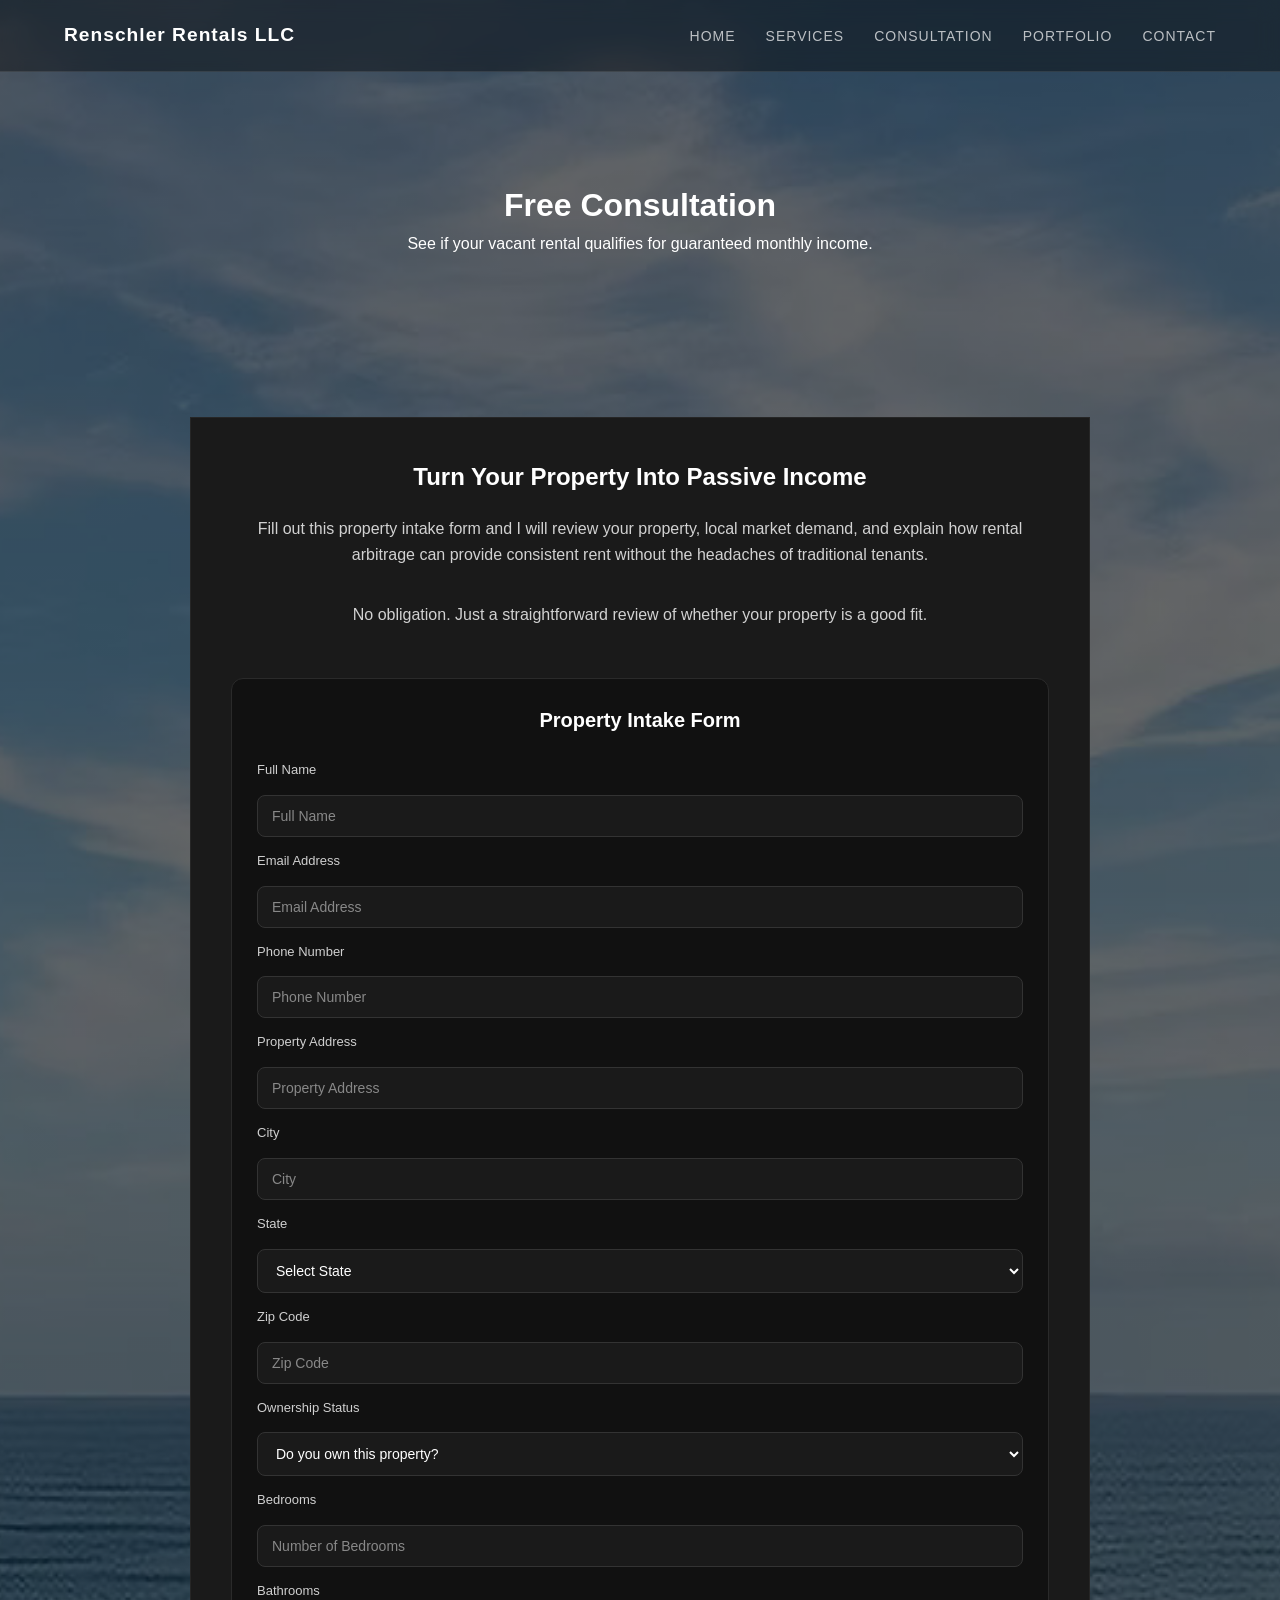
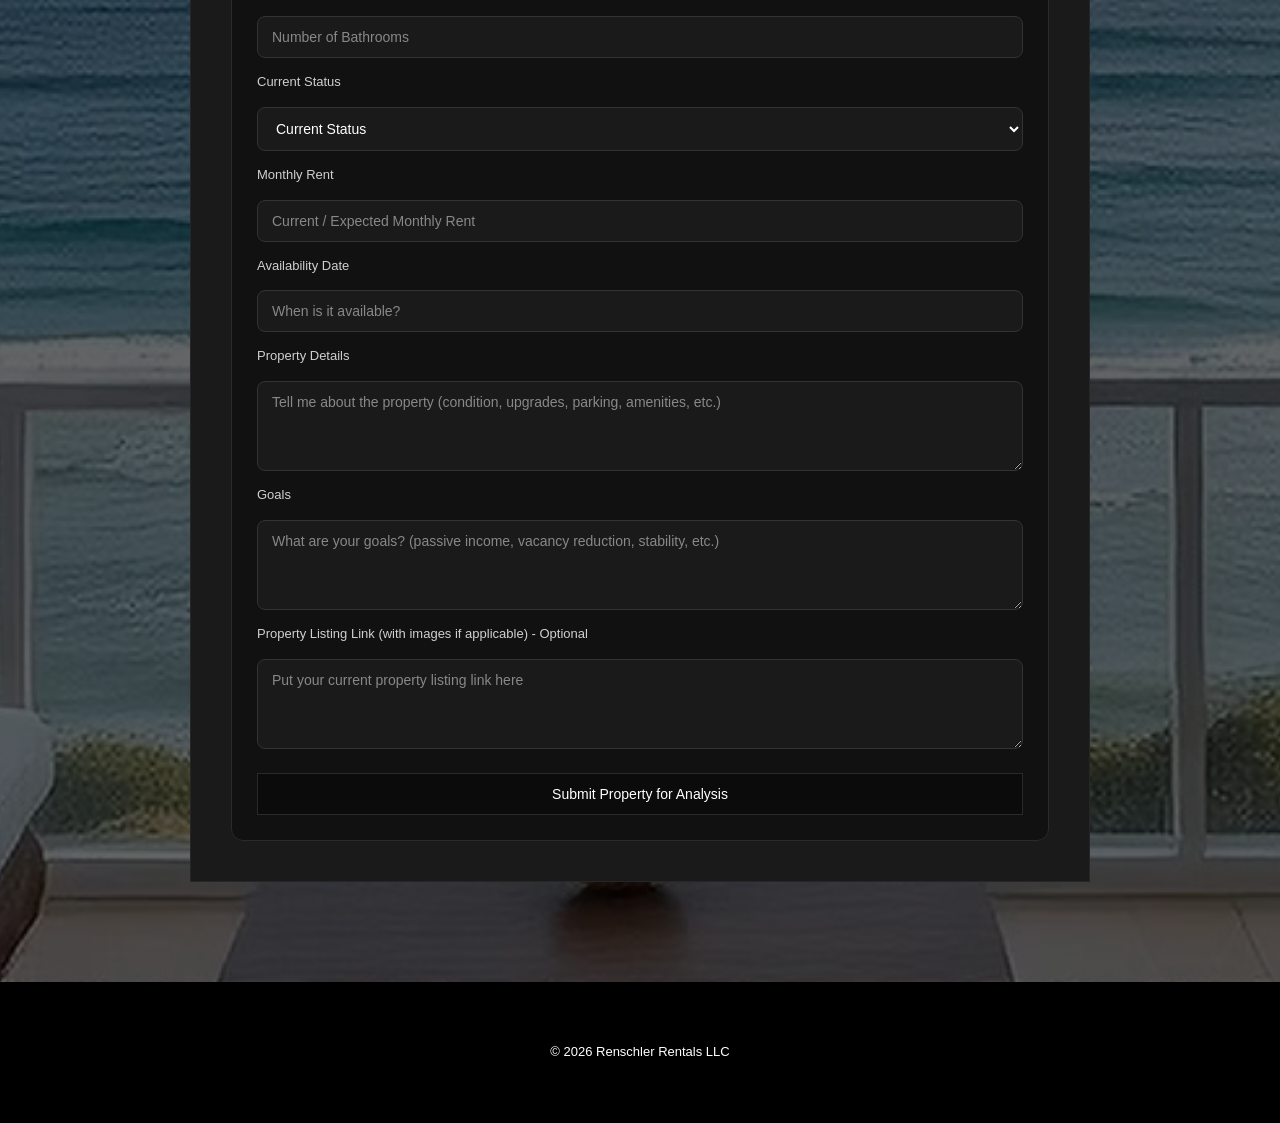
<file: consultation.html>
<!DOCTYPE html>
<html lang="en">
<head>
    <meta charset="UTF-8">
    <meta name="viewport" content="width=device-width, initial-scale=1.0">
    <title>Consultation | Renschler Rentals LLC</title>
    <link rel="stylesheet" href="style.css">

    <!-- FORM STYLE IMPROVEMENTS -->
    <style>
        form {
            margin-top: 50px;
            display: grid;
            gap: 14px;
            text-align: left;
            background: #111;
            padding: 25px;
            border-radius: 12px;
            border: 1px solid #2a2a2a;
        }

        form h3 {
            text-align: center;
            margin-bottom: 10px;
            color: #fff;
            font-size: 20px;
        }

        form,
        form input,
        form select,
        form textarea {
            color: #fff;
        }

        input, select, textarea {
            width: 100%;
            padding: 12px 14px;
            border-radius: 8px;
            border: 1px solid #333;
            background: #1a1a1a;
            font-size: 14px;
            outline: none;
            transition: 0.2s ease;
        }

        input:focus, select:focus, textarea:focus {
            border-color: #555;
            background: #222;
        }

        textarea {
            resize: vertical;
            min-height: 90px;
        }

        label {
            font-size: 13px;
            opacity: 0.8;
            color: #fff;
        }

        button.btn {
            margin-top: 10px;
            background: #0b0b0b;
            color: #ffffff;
            border: 1px solid #2a2a2a;
            transition: 0.2s ease;
        }

        button.btn:hover {
            background: #2a2a2a;
            color: #ffffff;
            cursor: pointer;
        }

        ::placeholder {
            color: #888;
        }
    </style>

</head>

<body class="consultation-page">

<nav>
    <h1>Renschler Rentals LLC</h1>
    <input type="checkbox" id="menu-toggle" class="menu-toggle">
    <label for="menu-toggle" class="hamburger">
        <span></span><span></span><span></span>
    </label>
    <ul>
        <li><a href="index.html">Home</a></li>
        <li><a href="services.html">Services</a></li>
        <li><a href="consultation.html">Consultation</a></li>
        <li><a href="gallery.html">Portfolio</a></li>
        <li><a href="contact.html">Contact</a></li>
    </ul>
</nav>

<header class="subpage-header">
    <h1>Free Consultation</h1>
    <p>See if your vacant rental qualifies for guaranteed monthly income.</p>
</header>

<section class="section-padding">
    <div class="card" style="max-width: 900px; margin: 0 auto; text-align: center;">
        <h2>Turn Your Property Into Passive Income</h2>

        <p style="margin-top: 20px; opacity: 0.8;">
            Fill out this property intake form and I will review your property, local market demand, and explain how rental arbitrage can provide consistent rent without the headaches of traditional tenants.
        </p>


        <p style="margin-top: 35px; opacity: 0.8;">
            No obligation. Just a straightforward review of whether your property is a good fit.
        </p>


        <!-- FORM START -->
<form action="https://formspree.io/f/mzdylbqe" method="POST">

    <h3>Property Intake Form</h3>

    <label>Full Name</label>
    <input type="text" name="full_name" placeholder="Full Name" required>

    <label>Email Address</label>
    <input type="email" name="email" placeholder="Email Address" required>

    <label>Phone Number</label>
    <input type="tel" name="phone" placeholder="Phone Number" required>

    <label>Property Address</label>
    <input type="text" name="property_address" placeholder="Property Address" required>

    <!-- CITY / STATE / ZIP -->
    <label>City</label>
    <input type="text" name="city" placeholder="City" required>

    <label>State</label>
    <select name="state" required>
        <option value="">Select State</option>
        <option value="Alabama">Alabama</option>
        <option value="Alaska">Alaska</option>
        <option value="Arizona">Arizona</option>
        <option value="Arkansas">Arkansas</option>
        <option value="California">California</option>
        <option value="Colorado">Colorado</option>
        <option value="Connecticut">Connecticut</option>
        <option value="Delaware">Delaware</option>
        <option value="Florida">Florida</option>
        <option value="Georgia">Georgia</option>
        <option value="Hawaii">Hawaii</option>
        <option value="Idaho">Idaho</option>
        <option value="Illinois">Illinois</option>
        <option value="Indiana">Indiana</option>
        <option value="Iowa">Iowa</option>
        <option value="Kansas">Kansas</option>
        <option value="Kentucky">Kentucky</option>
        <option value="Louisiana">Louisiana</option>
        <option value="Maine">Maine</option>
        <option value="Maryland">Maryland</option>
        <option value="Massachusetts">Massachusetts</option>
        <option value="Michigan">Michigan</option>
        <option value="Minnesota">Minnesota</option>
        <option value="Mississippi">Mississippi</option>
        <option value="Missouri">Missouri</option>
        <option value="Montana">Montana</option>
        <option value="Nebraska">Nebraska</option>
        <option value="Nevada">Nevada</option>
        <option value="New Hampshire">New Hampshire</option>
        <option value="New Jersey">New Jersey</option>
        <option value="New Mexico">New Mexico</option>
        <option value="New York">New York</option>
        <option value="North Carolina">North Carolina</option>
        <option value="North Dakota">North Dakota</option>
        <option value="Ohio">Ohio</option>
        <option value="Oklahoma">Oklahoma</option>
        <option value="Oregon">Oregon</option>
        <option value="Pennsylvania">Pennsylvania</option>
        <option value="Rhode Island">Rhode Island</option>
        <option value="South Carolina">South Carolina</option>
        <option value="South Dakota">South Dakota</option>
        <option value="Tennessee">Tennessee</option>
        <option value="Texas">Texas</option>
        <option value="Utah">Utah</option>
        <option value="Vermont">Vermont</option>
        <option value="Virginia">Virginia</option>
        <option value="Washington">Washington</option>
        <option value="West Virginia">West Virginia</option>
        <option value="Wisconsin">Wisconsin</option>
        <option value="Wyoming">Wyoming</option>
    </select>

    <label>Zip Code</label>
    <input type="text" name="zip_code" placeholder="Zip Code" required>

    <!-- REST OF FORM -->
    <label>Ownership Status</label>
    <select name="ownership" required>
        <option value="">Do you own this property?</option>
        <option value="yes">Yes</option>
        <option value="no">No (tenant / manager)</option>
    </select>

    <label>Bedrooms</label>
    <input type="number" name="bedrooms" placeholder="Number of Bedrooms" required>

    <label>Bathrooms</label>
    <input type="number" name="bathrooms" placeholder="Number of Bathrooms" required>

    <label>Current Status</label>
    <select name="current_status" required>
        <option value="">Current Status</option>
        <option value="vacant">Vacant</option>
        <option value="occupied">Occupied</option>
    </select>

    <label>Monthly Rent</label>
    <input type="text" name="monthly_rent" placeholder="Current / Expected Monthly Rent" required>

    <label>Availability Date</label>
    <input type="text" name="availability_date" placeholder="When is it available?" required>

    <label>Property Details</label>
    <textarea name="property_details"
        placeholder="Tell me about the property (condition, upgrades, parking, amenities, etc.)" required></textarea>

    <label>Goals</label>
    <textarea name="goals"
        placeholder="What are your goals? (passive income, vacancy reduction, stability, etc.)" required></textarea>

    <label>Property Listing Link (with images if applicable) - Optional</label>
     <textarea name="property_link"
        placeholder="Put your current property listing link here"></textarea>

    <button type="submit" class="btn">Submit Property for Analysis</button>

</form>
        <!-- FORM END -->
        
<!-- SUCCESS MESSAGE -->
        <div id="success-message" style="display:none; text-align:center; padding:40px;">
            <h2>Submission Received ✅</h2>
            <p>Thank you! Your property intake form has been submitted.</p>
            <p>You will hear back within <strong>24 hours</strong>.</p>
        </div>

    </div>
</section>

<footer>© 2026 Renschler Rentals LLC</footer>

<!-- SUBMISSION SCRIPT -->
<script>
const form = document.querySelector("form");

form.addEventListener("submit", function(e) {
    e.preventDefault();

    fetch(form.action, {
        method: form.method,
        body: new FormData(form),
        headers: {
            'Accept': 'application/json'
        }
    }).then(response => {
        if (response.ok) {
            form.style.display = "none";
            document.getElementById("success-message").style.display = "block";
        } else {
            alert("Something went wrong. Please try again.");
        }
    }).catch(() => {
        alert("Something went wrong. Please try again.");
    });
});
</script>
</body>
</html>
</file>
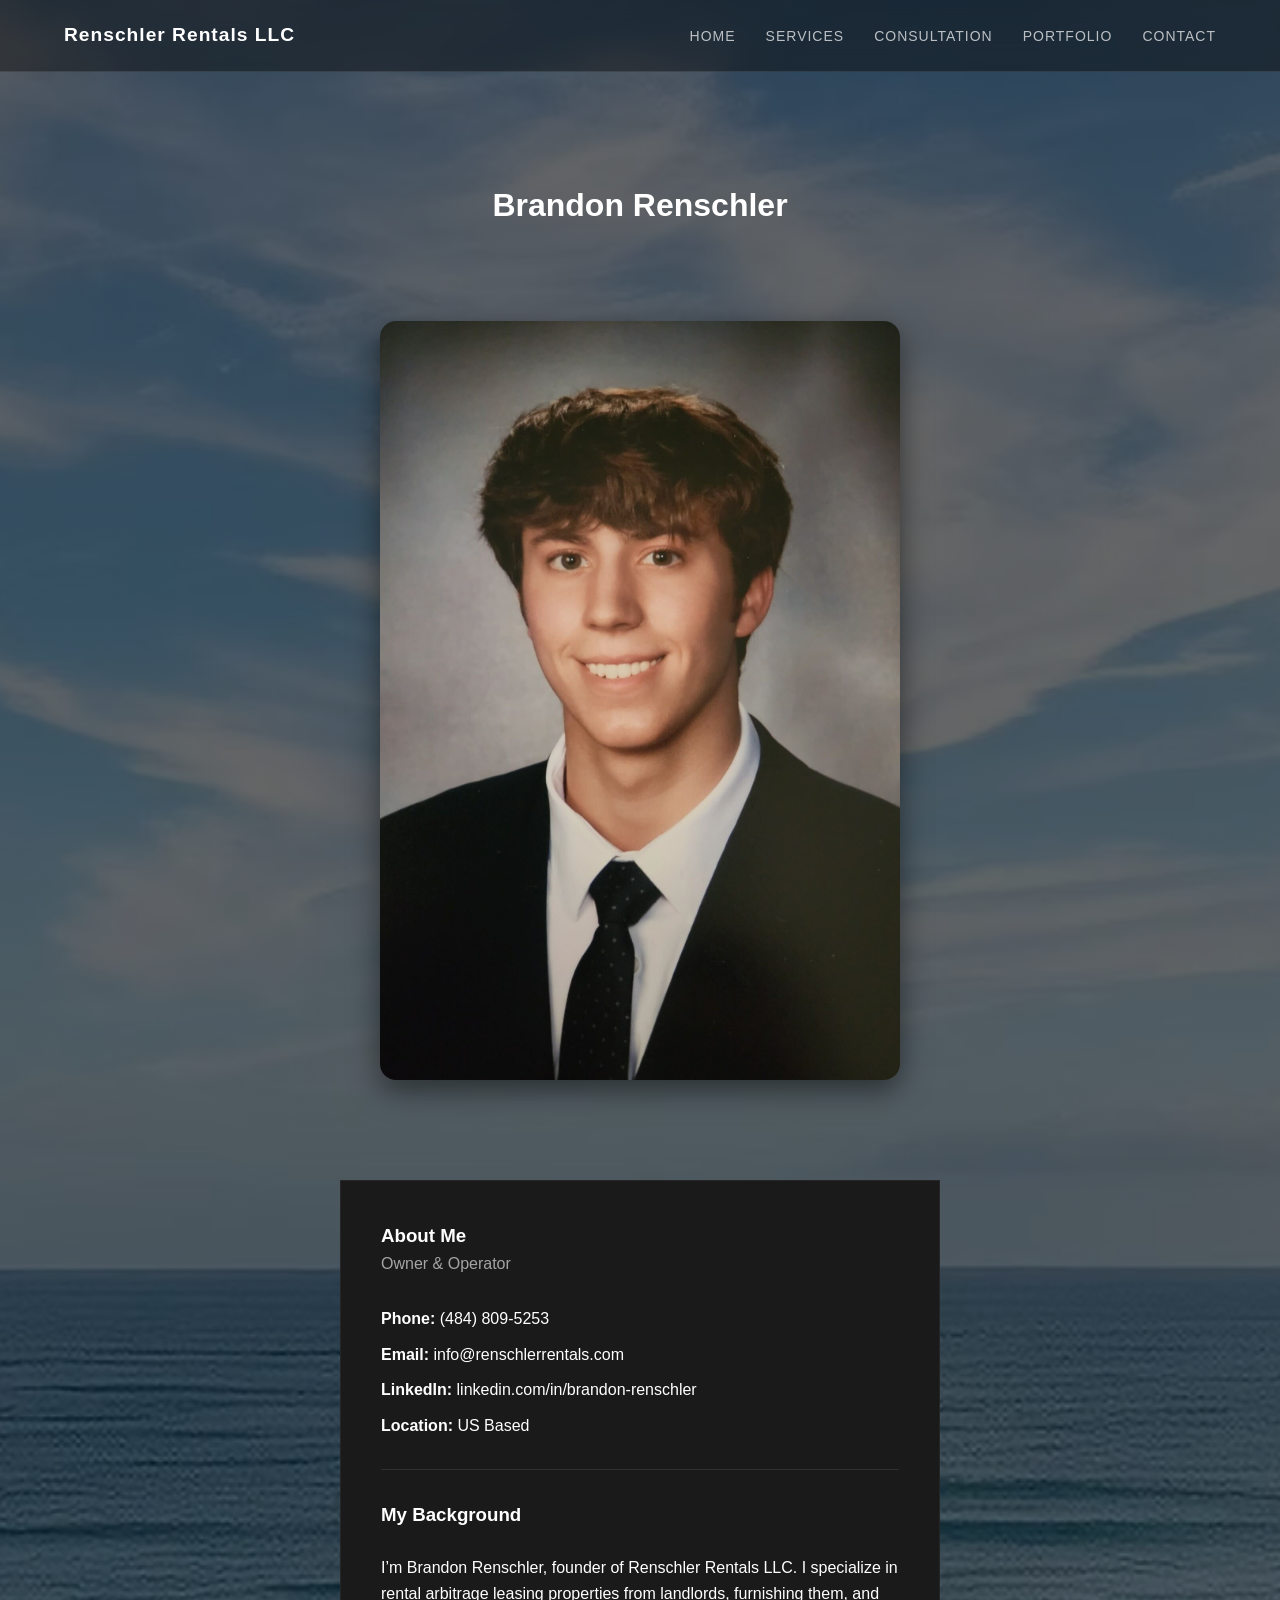
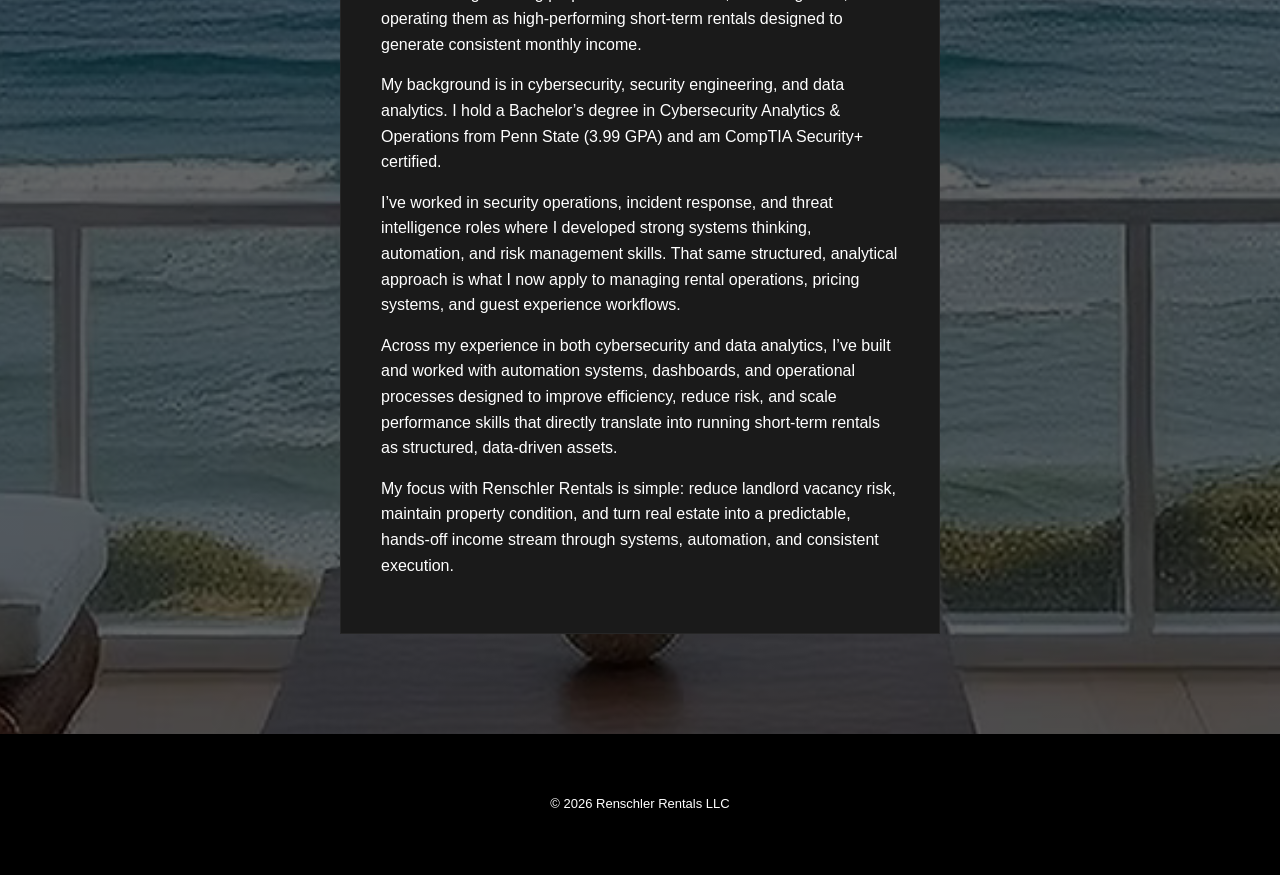
<file: contact.html>
<!DOCTYPE html>
<html lang="en">
<head>
    <meta charset="UTF-8">
    <meta name="viewport" content="width=device-width, initial-scale=1.0">
    <title>Contact | Renschler Rentals LLC</title>
    <link rel="stylesheet" href="style.css">
</head>
<body class="contact-page">

<nav>
    <h1>Renschler Rentals LLC</h1>
    <input type="checkbox" id="menu-toggle" class="menu-toggle">
    <label for="menu-toggle" class="hamburger">
        <span></span><span></span><span></span>
    </label>
    <ul>
        <li><a href="index.html">Home</a></li>
        <li><a href="services.html">Services</a></li>
        <li><a href="consultation.html">Consultation</a></li>
        <li><a href="gallery.html">Portfolio</a></li>
        <li><a href="contact.html">Contact</a></li>
    </ul>
</nav>

<header class="subpage-header">
    <h1>Brandon Renschler</h1>
</header>

    <div class="contact-image">
    <img src="5327331211218647426 (1).jpg" alt="Contact Renschler Rentals">
</div>

<section class="section-padding" style="display: flex; justify-content: center;">
    <div class="card" style="width: 100%; max-width: 600px;">
        <h3>About Me</h3>
        <p style="opacity: 0.6; margin-bottom: 30px;">Owner & Operator</p>
        
        <p style="margin-bottom: 10px;"><strong>Phone:</strong> (484) 809-5253</p>
        <p style="margin-bottom: 10px;"><strong>Email:</strong> info@renschlerrentals.com</p>
        <p style="margin-bottom: 10px;"><strong>LinkedIn:</strong> linkedin.com/in/brandon-renschler</p>
        <p style="margin-bottom: 30px;"><strong>Location:</strong> US Based</p>
        
        <hr style="border: 0; border-top: 1px solid rgba(255,255,255,0.1); margin-bottom: 30px;">
        

        <h3>My Background</h3>
        </br>

<p style="margin-bottom: 15px;">
I’m Brandon Renschler, founder of Renschler Rentals LLC. I specialize in rental arbitrage leasing properties from landlords, furnishing them, and operating them as high-performing short-term rentals designed to generate consistent monthly income.
</p>

<p style="margin-bottom: 15px;">
My background is in cybersecurity, security engineering, and data analytics. I hold a Bachelor’s degree in Cybersecurity Analytics & Operations from Penn State (3.99 GPA) and am CompTIA Security+ certified.
</p>

<p style="margin-bottom: 15px;">
I’ve worked in security operations, incident response, and threat intelligence roles where I developed strong systems thinking, automation, and risk management skills. That same structured, analytical approach is what I now apply to managing rental operations, pricing systems, and guest experience workflows.
</p>

<p style="margin-bottom: 15px;">
Across my experience in both cybersecurity and data analytics, I’ve built and worked with automation systems, dashboards, and operational processes designed to improve efficiency, reduce risk, and scale performance skills that directly translate into running short-term rentals as structured, data-driven assets.
</p>

<p style="margin-bottom: 15px;">
My focus with Renschler Rentals is simple: reduce landlord vacancy risk, maintain property condition, and turn real estate into a predictable, hands-off income stream through systems, automation, and consistent execution.
</p>
    </div>
</section>

<footer>© 2026 Renschler Rentals LLC</footer>
</body>
</html>
</file>
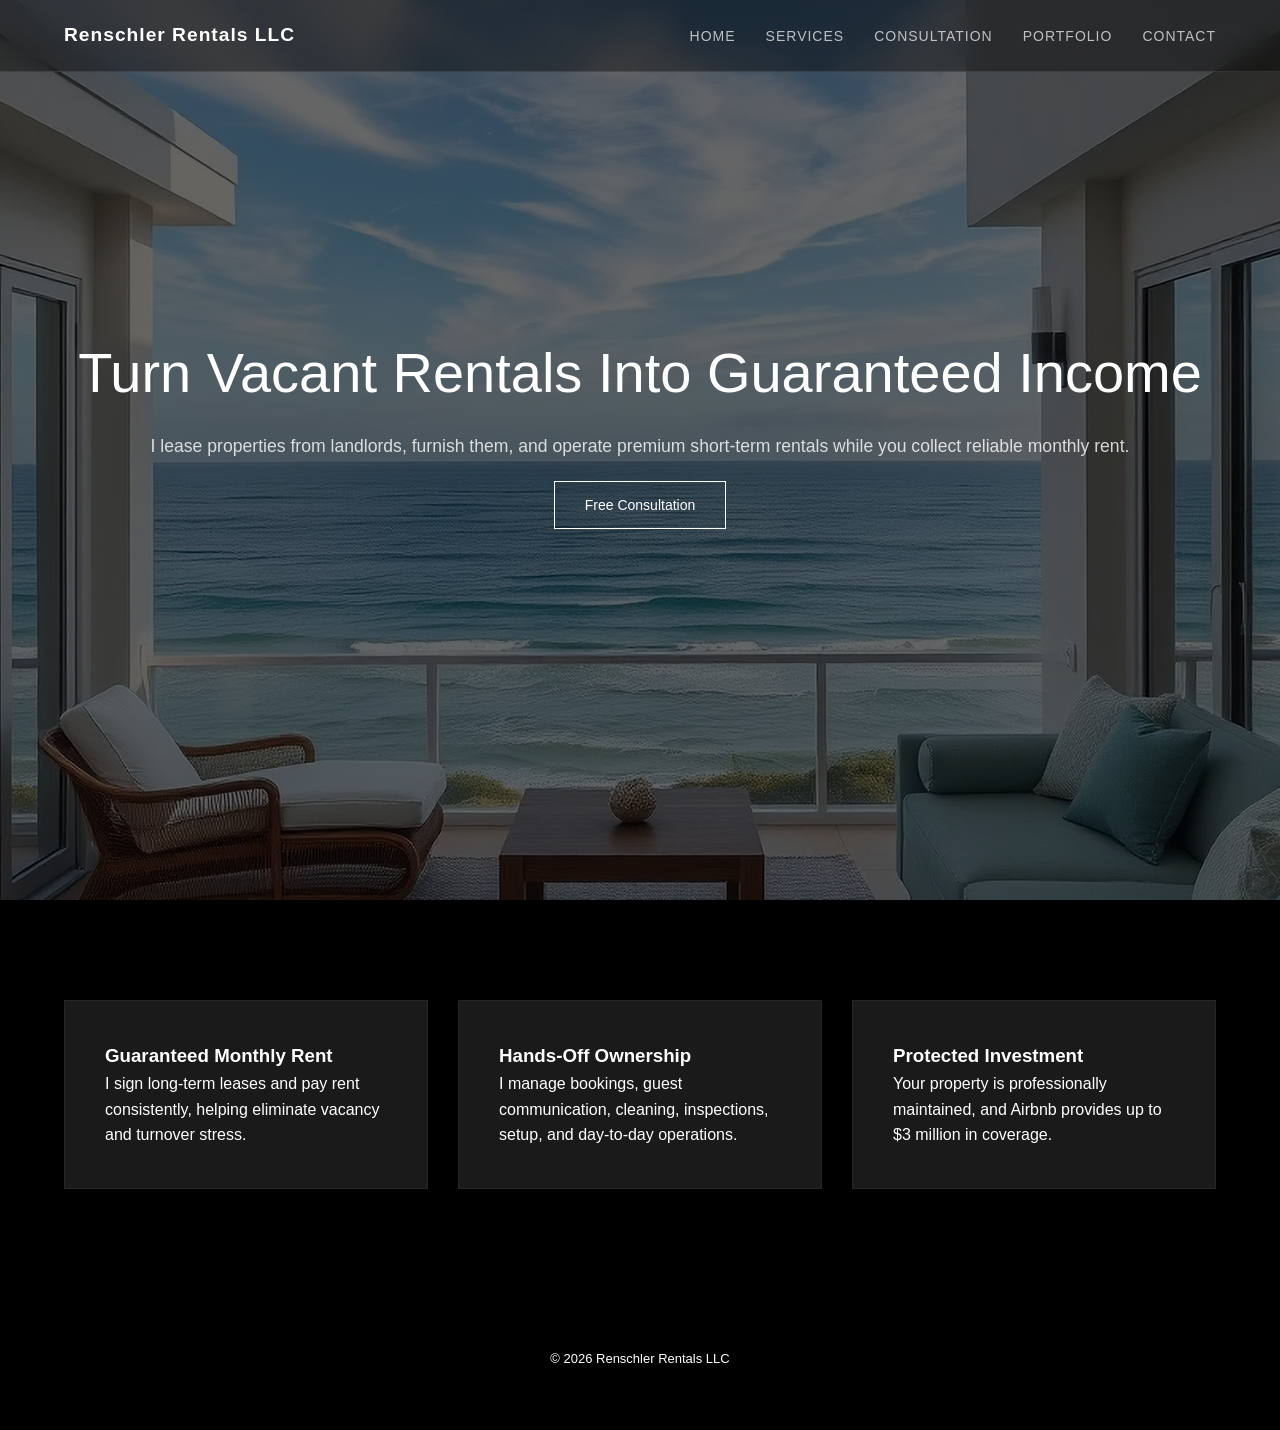
<file: home.html>
<!DOCTYPE html>
<html lang="en">
<head>
    <meta charset="UTF-8">
    <meta name="viewport" content="width=device-width, initial-scale=1.0">
    <title>Renschler Rentals LLC | Rental Arbitrage Solutions</title>
    <link rel="stylesheet" href="style.css">
</head>
<body class="home-page">

<nav>
    <h1>Renschler Rentals LLC</h1>
    <input type="checkbox" id="menu-toggle" class="menu-toggle">
    <label for="menu-toggle" class="hamburger">
        <span></span><span></span><span></span>
    </label>
    <ul>
        <li><a href="index.html">Home</a></li>
        <li><a href="services.html">Services</a></li>
        <li><a href="consultation.html">Consultation</a></li>
        <li><a href="gallery.html">Portfolio</a></li>
        <li><a href="contact.html">Contact</a></li>
    </ul>
</nav>

<section class="hero">
    <div class="hero-content">
        <br>
        <br>
        <br>
        <h1>Turn Vacant Rentals Into Guaranteed Income</h1>
        <p>I lease properties from landlords, furnish them, and operate premium short-term rentals while you collect reliable monthly rent.</p>
        <a href="consultation.html" class="btn">Free Consultation</a>
    </div>
</section>

<section class="section-padding home-features">
    <div class="grid-3">

        <div class="card">
            <h3>Guaranteed Monthly Rent</h3>
            <p>I sign long-term leases and pay rent consistently, helping eliminate vacancy and turnover stress.</p>
        </div>

        <div class="card">
            <h3>Hands-Off Ownership</h3>
            <p>I manage bookings, guest communication, cleaning, inspections, setup, and day-to-day operations.</p>
        </div>

        <div class="card">
            <h3>Protected Investment</h3>
            <p>Your property is professionally maintained, and Airbnb provides up to $3 million in coverage.</p>
        </div>

    </div>
</section>

<footer>© 2026 Renschler Rentals LLC</footer>
</body>
</html>
</file>
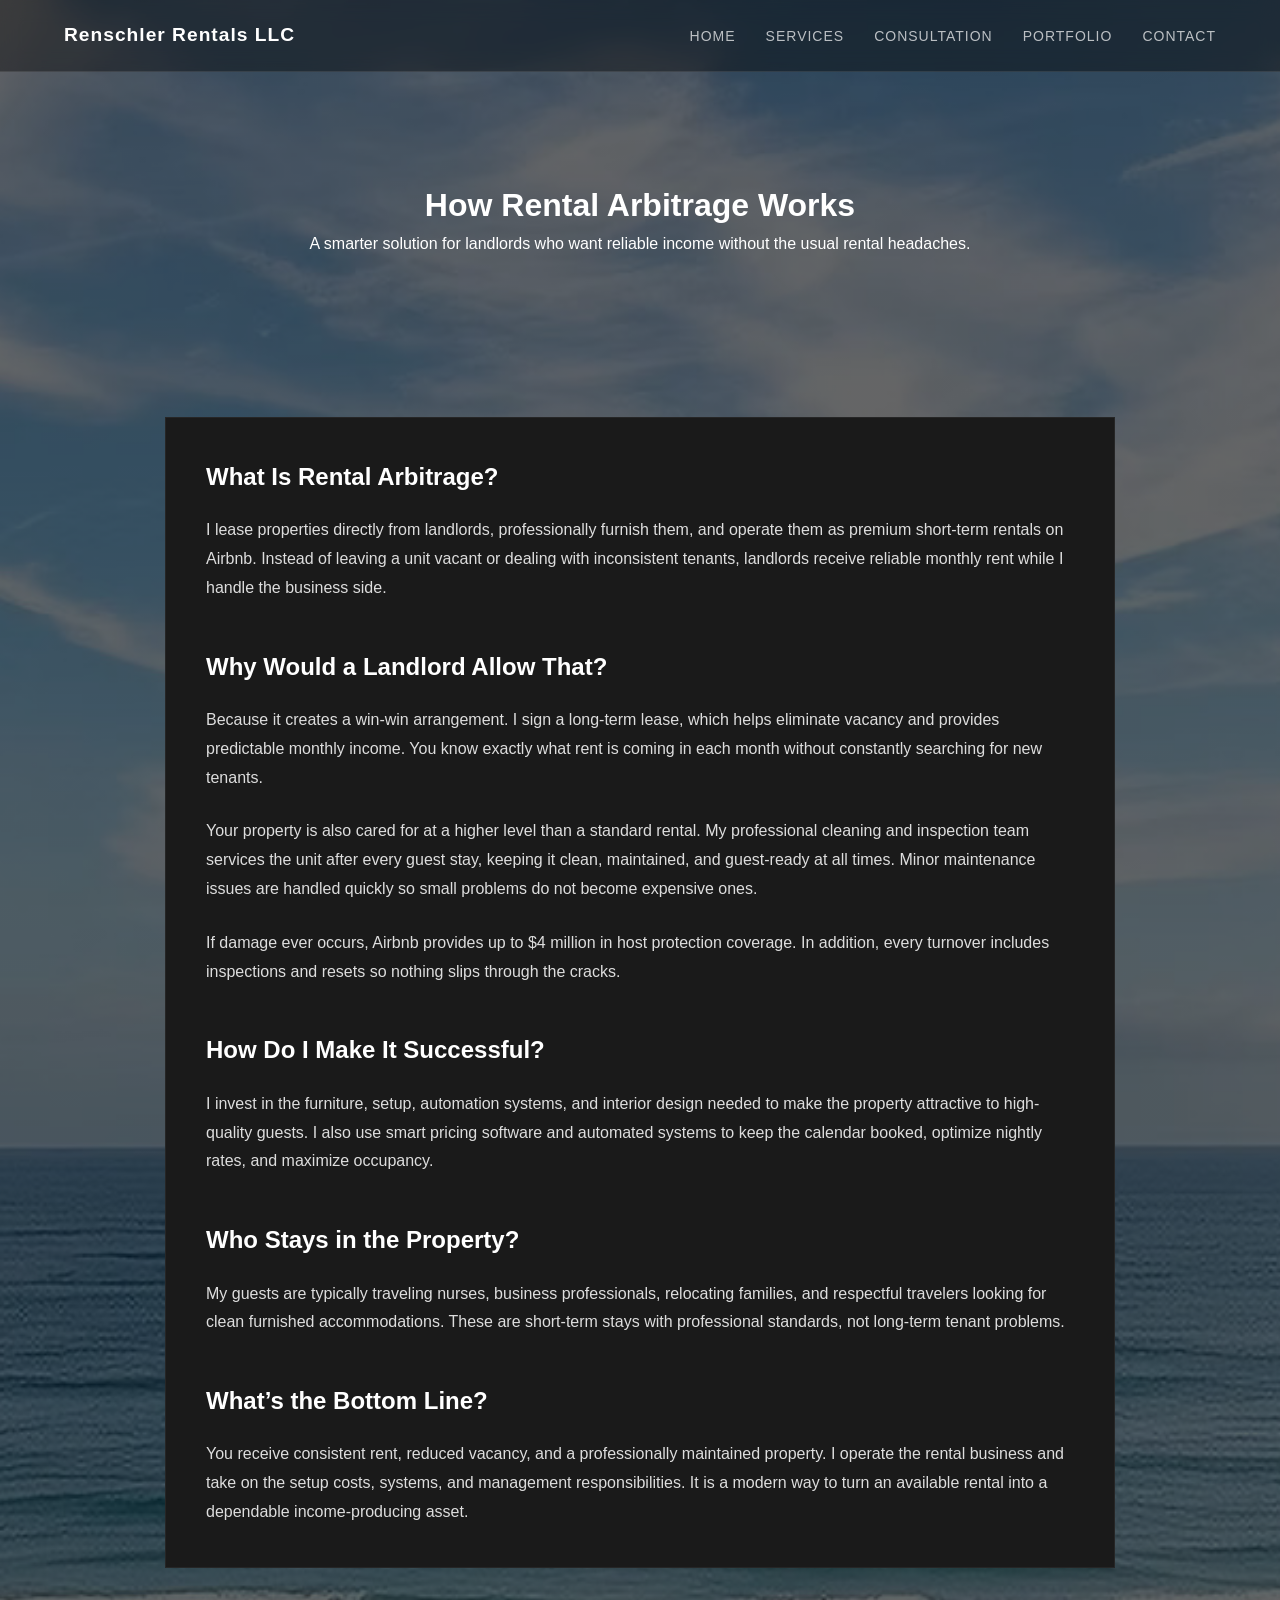
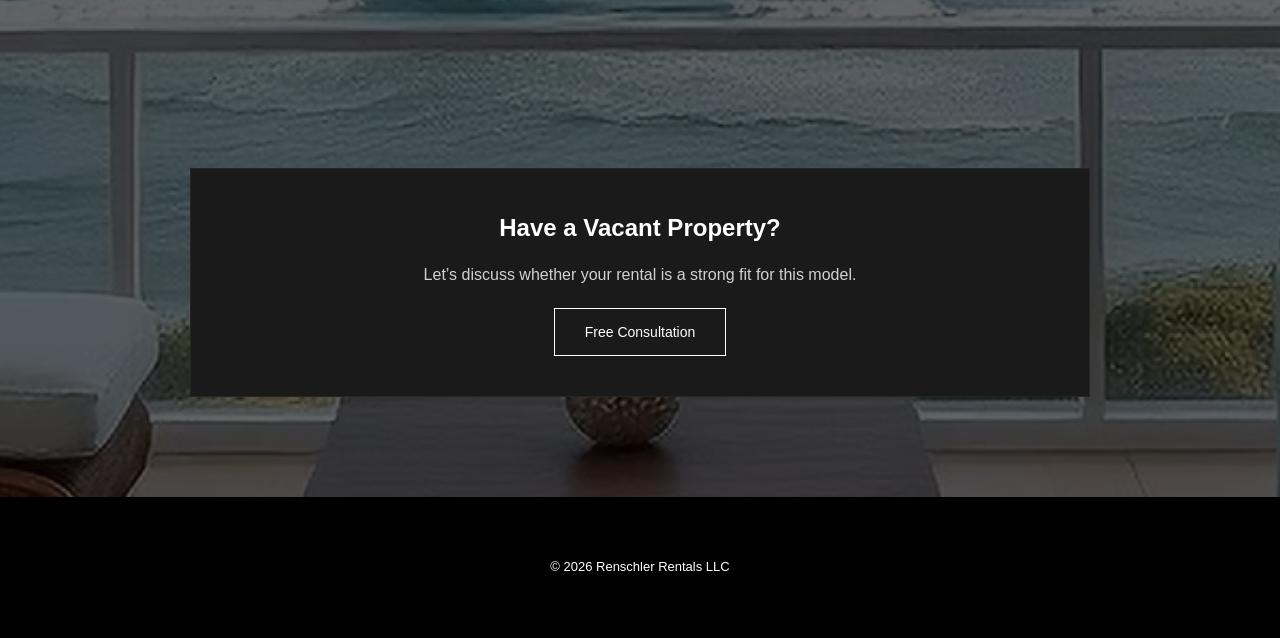
<file: services.html>
<!DOCTYPE html>
<html lang="en">
<head>
    <meta charset="UTF-8">
    <meta name="viewport" content="width=device-width, initial-scale=1.0">
    <title>Services | Renschler Rentals LLC</title>
    <link rel="stylesheet" href="style.css">
</head>
<body class="services-page">

<nav>
    <h1>Renschler Rentals LLC</h1>
    <input type="checkbox" id="menu-toggle" class="menu-toggle">
    <label for="menu-toggle" class="hamburger">
        <span></span><span></span><span></span>
    </label>
    <ul>
        <li><a href="index.html">Home</a></li>
        <li><a href="services.html">Services</a></li>
        <li><a href="consultation.html">Consultation</a></li>
        <li><a href="gallery.html">Portfolio</a></li>
        <li><a href="contact.html">Contact</a></li>
    </ul>
</nav>

<!-- HERO -->
<header class="subpage-header">
    <h1>How Rental Arbitrage Works</h1>
    <p>A smarter solution for landlords who want reliable income without the usual rental headaches.</p>
</header>

<!-- CONVERSATION SECTION -->
<section class="section-padding">
    <div class="card" style="max-width: 950px; margin: 0 auto;">

        <h2>What Is Rental Arbitrage?</h2>
        <p style="margin-top: 20px; opacity: 0.85; line-height: 1.8;">
            I lease properties directly from landlords, professionally furnish them, and operate them as premium short-term rentals on Airbnb.
            Instead of leaving a unit vacant or dealing with inconsistent tenants, landlords receive reliable monthly rent while I handle the business side.
        </p>

        <h2 style="margin-top: 45px;">Why Would a Landlord Allow That?</h2>
        <p style="margin-top: 20px; opacity: 0.85; line-height: 1.8;">
            Because it creates a win-win arrangement.
            I sign a long-term lease, which helps eliminate vacancy and provides predictable monthly income.
            You know exactly what rent is coming in each month without constantly searching for new tenants.
        </p>

        <p style="margin-top: 25px; opacity: 0.85; line-height: 1.8;">
            Your property is also cared for at a higher level than a standard rental.
            My professional cleaning and inspection team services the unit after every guest stay, keeping it clean, maintained, and guest-ready at all times.
            Minor maintenance issues are handled quickly so small problems do not become expensive ones.
        </p>

        <p style="margin-top: 25px; opacity: 0.85; line-height: 1.8;">
            If damage ever occurs, Airbnb provides up to $4 million in host protection coverage.
            In addition, every turnover includes inspections and resets so nothing slips through the cracks.
        </p>

        <h2 style="margin-top: 45px;">How Do I Make It Successful?</h2>
        <p style="margin-top: 20px; opacity: 0.85; line-height: 1.8;">
            I invest in the furniture, setup, automation systems, and interior design needed to make the property attractive to high-quality guests.
            I also use smart pricing software and automated systems to keep the calendar booked, optimize nightly rates, and maximize occupancy.
        </p>

        <h2 style="margin-top: 45px;">Who Stays in the Property?</h2>
        <p style="margin-top: 20px; opacity: 0.85; line-height: 1.8;">
            My guests are typically traveling nurses, business professionals, relocating families, and respectful travelers looking for clean furnished accommodations.
            These are short-term stays with professional standards, not long-term tenant problems.
        </p>

        <h2 style="margin-top: 45px;">What’s the Bottom Line?</h2>
        <p style="margin-top: 20px; opacity: 0.85; line-height: 1.8;">
            You receive consistent rent, reduced vacancy, and a professionally maintained property.
            I operate the rental business and take on the setup costs, systems, and management responsibilities.
            It is a modern way to turn an available rental into a dependable income-producing asset.
        </p>

    </div>
</section>



    
<!-- CTA -->
<section class="section-padding">
    <div class="card" style="max-width: 900px; margin: 0 auto; text-align: center;">
        <h2>Have a Vacant Property?</h2>
        <p style="margin-top: 15px; opacity: 0.8;">
            Let’s discuss whether your rental is a strong fit for this model.
        </p>

        <a href="consultation.html" class="btn">Free Consultation</a>
    </div>
</section>

<footer>© 2026 Renschler Rentals LLC</footer>

</body>
</html>
</file>
<file: style.css>
/* =========================================
   1. GLOBAL & RESET
   ========================================= */
* {
  margin: 0;
  padding: 0;
  box-sizing: border-box;
  font-family: 'Segoe UI', Arial, sans-serif;
}

body {
  margin: 0;
  padding: 0;
  min-height: 100dvh;

  display: flex;
  flex-direction: column;

  background: #000;
  color: white;
  line-height: 1.6;
  overflow-x: hidden;
}

img { max-width: 100%; height: auto; display: block; }

/* =========================================
   2. NAVIGATION & HAMBURGER
   ========================================= */
nav {
  position: fixed;
  top: 0;
  width: 100%;
  display: flex;
  justify-content: space-between;
  align-items: center;
  padding: 20px 5%;
  background: rgba(0,0,0,0.4);
  backdrop-filter: blur(10px);
  z-index: 1000;
  border-bottom: 1px solid rgba(255,255,255,0.1);
}

nav h1 { font-size: 1.2rem; letter-spacing: 1px; }

.menu-toggle { display: none; }

.hamburger {
  display: none; /* Hidden on desktop */
  flex-direction: column;
  gap: 5px;
  cursor: pointer;
}

.hamburger span {
  width: 25px;
  height: 2px;
  background: white;
  transition: 0.3s;
}

nav ul {
  display: flex;
  gap: 30px;
  list-style: none;
}

nav ul li a {
  color: white;
  text-decoration: none;
  font-size: 14px;
  text-transform: uppercase;
  letter-spacing: 1px;
  opacity: 0.7;
  transition: 0.3s;
}

nav ul li a:hover { opacity: 1; }

/* =========================================
   3. REUSABLE COMPONENTS
   ========================================= */
.section-padding { padding: 100px 5%; }

.btn {
  display: inline-block;
  padding: 12px 30px;
  border: 1px solid white;
  color: white;
  text-decoration: none;
  font-size: 14px;
  transition: 0.3s;
  margin-top: 20px;
}

.btn:hover { background: white; color: black; }

.grid-3 {
  display: grid;
  grid-template-columns: repeat(3, 1fr);
  gap: 30px;
}

.card {
  background: #1a1a1a;
  padding: 40px;
  border: 1px solid rgba(255,255,255,0.05);
  transition: transform 0.3s;
}

.card:hover { transform: translateY(-5px); }

footer {
  text-align: center;
  padding: 60px 20px;
  background: #000;
  font-size: 13px;

  margin-top: auto;
}

/* =========================================
   4. PAGE SPECIFIC STYLES
   ========================================= */
.hero {
  height: 100vh;
  display: flex;
  align-items: center;
  justify-content: center;
  text-align: center;
  padding: 0 20px;
}

.hero h1 { font-size: clamp(2rem, 8vw, 3.5rem); font-weight: 300; }
.hero p { font-size: 1.1rem; opacity: 0.8; margin-top: 15px; }

/* For Subpages */
.subpage-header {
  padding: 180px 5% 60px;
  text-align: center;

  background: transparent;
}

/* =========================================
   5. RESPONSIVE QUERIES
   ========================================= */
@media (max-width: 900px) {
  .hamburger { display: flex; }

  nav ul {
    position: fixed;
    top: 0;
    right: -100%;
    width: 80%;
    height: 100vh;
    background: #000;
    flex-direction: column;
    justify-content: center;
    align-items: center;
    transition: 0.4s cubic-bezier(0.4, 0, 0.2, 1);
  }

  .menu-toggle:checked ~ ul { right: 0; }

  /* Hamburger Animation */
  .menu-toggle:checked ~ .hamburger span:nth-child(1) { transform: translateY(7px) rotate(45deg); }
  .menu-toggle:checked ~ .hamburger span:nth-child(2) { opacity: 0; }
  .menu-toggle:checked ~ .hamburger span:nth-child(3) { transform: translateY(-7px) rotate(-45deg); }

  .grid-3 { grid-template-columns: 1fr; }
  
  .section-padding { padding: 60px 5%; }
}

.hero-content {
    transform: translateY(-60px);
}


.services-page {
  background:
    linear-gradient(rgba(0,0,0,0.6), rgba(0,0,0,0.6)),
    url('airbnb.jpg') center/cover no-repeat;
}

.contact-page {
  background:
    linear-gradient(rgba(0,0,0,0.6), rgba(0,0,0,0.6)),
    url('airbnb.jpg') center/cover no-repeat;

  background-attachment: scroll;
}
.gallery-page {
  background:
    linear-gradient(rgba(0,0,0,0.6), rgba(0,0,0,0.6)),
    url('airbnb.jpg') center/cover no-repeat;

  background-attachment: scroll;
}


.consultation-page {
  background:
    linear-gradient(rgba(0,0,0,0.6), rgba(0,0,0,0.6)),
    url('airbnb.jpg') center/cover no-repeat;

  background-attachment: scroll;
}


.home-page .hero {
  height: 100vh;

  display: flex;
  align-items: center;
  justify-content: center;
  text-align: center;

  background:
    linear-gradient(rgba(0,0,0,0.6), rgba(0,0,0,0.6)),
    url('airbnb.jpg') center/cover no-repeat;
}

.contact-image {
  display: flex;
  justify-content: center;
  margin-top: 30px;
  width: 100%;
}

.contact-image img {
  width: 90%;
  max-width: 520px;

  height: auto;          /* removed fixed crop height */
  object-fit: contain;   /* shows full image, no cropping */

  border-radius: 16px;
  box-shadow: 0 10px 30px rgba(0,0,0,0.5);
}

a[href^="tel"] {
  color: inherit;
  text-decoration: none;
}

input:-webkit-autofill,
input:-webkit-autofill:hover,
input:-webkit-autofill:focus,
input:-webkit-autofill:active {
    -webkit-text-fill-color: #fff !important;
    -webkit-box-shadow: 0 0 0px 1000px #1a1a1a inset !important;
    box-shadow: 0 0 0px 1000px #1a1a1a inset !important;
    transition: background-color 9999s ease-in-out 0s !important;
}
</file>
